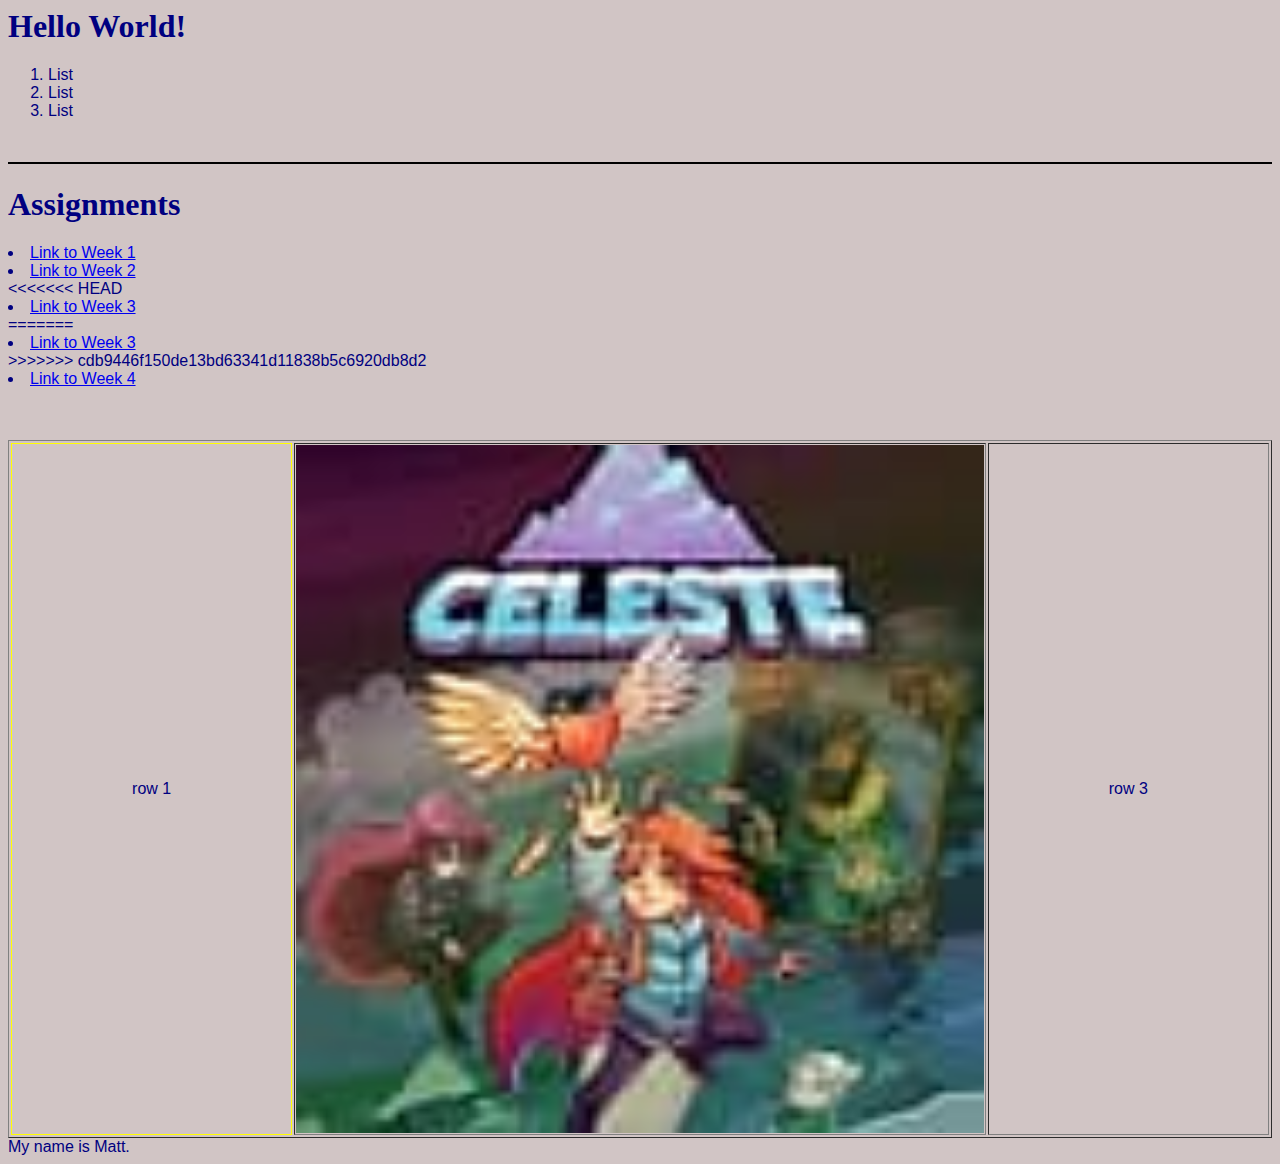
<file: index.html>
<html>
    <head>
        <title>Matt's Super Secret Site</title>
        <style type="text/css">
        body {font-family: Arial, Helvetica, sans-serif;
        background-color:rgb(209, 197, 197);
        color:navy;
        }
        h1 {font-family: 'Times New Roman', Times, serif;}
        </style>

    </head>

    <h1>Hello World!</h1>

    <!--ordered list-->
    <ol> 
        <li id="list1">List</li>
        <li id="list2">List</li>
        <li id="list3">List</li>
    </ol>
    <br> <!--line break-->
    <hr style="border:1px solid rgb(0, 0, 0);"> <!--horizontal rule-->
    
    <p style="width:500px;">
    <h1>Assignments</h1>
    <li><a href="week-1/index.html">Link to Week 1</a></li>
    <li><a href="week-2/index.html">Link to Week 2</a></li>
<<<<<<< HEAD
    <li><a href="week-3/index.html">Link to Week 3</a></li>
=======
    <li><a href="week-3/d1_assignment/index.html">Link to Week 3</a></li>
>>>>>>> cdb9446f150de13bd63341d11838b5c6920db8d2
    <li><a href="week-4/index.html">Link to Week 4</a></li>


    </p>
    <br><br>
    <table width="100%" border="1">
        <tr>
            <td align="center"  style="border:1px solid yellow;">
                row 1
            </td>
            <td>
                <p><img src="images/celeste.jpg" height=50% width=100%></p>

            </td>
            <td align="center">
                row 3
            </td>

        </tr>
    </table>
     

    My name is Matt.
</html>
</file>
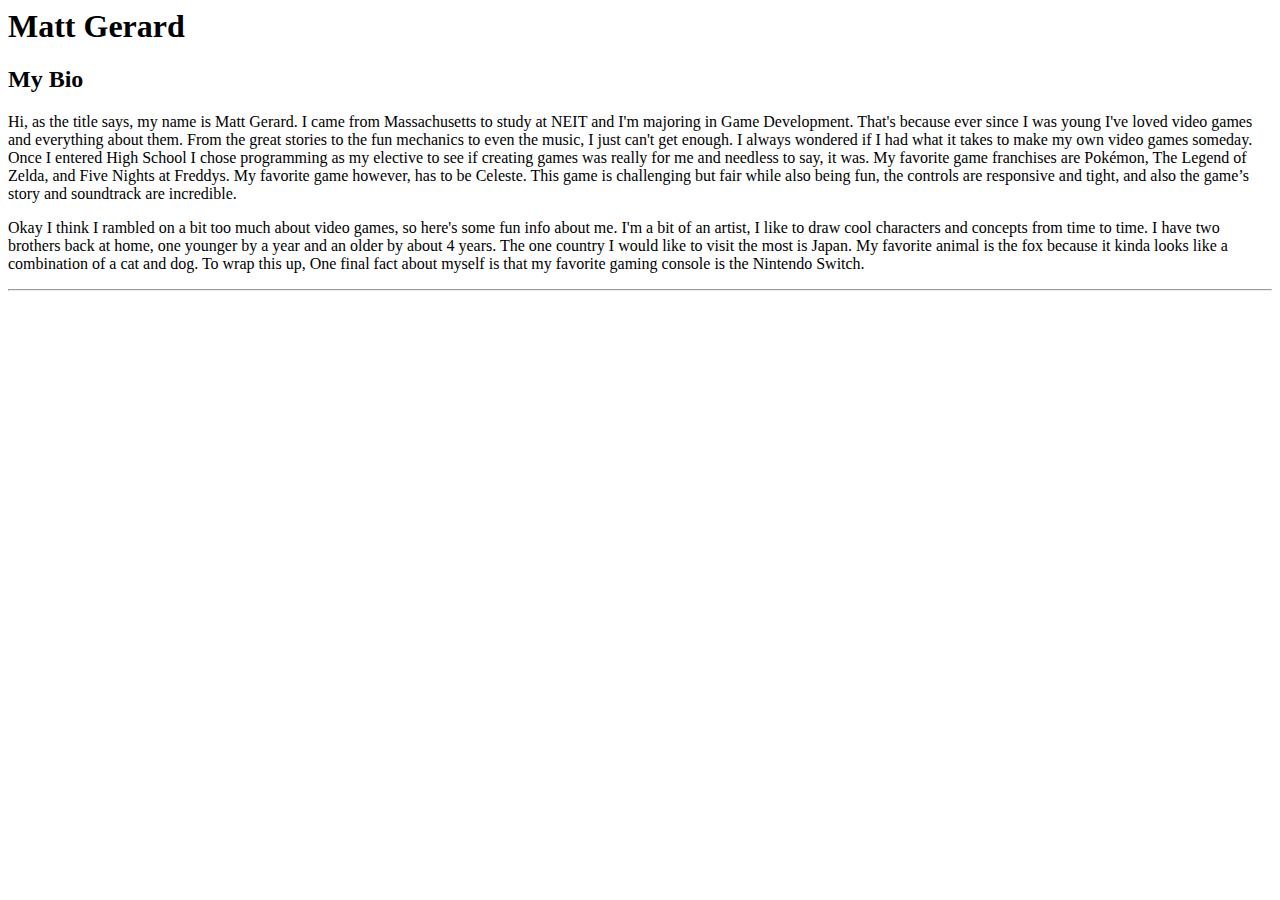
<file: w1/index.html>
<html>
    <h1>Matt Gerard</h1>
    <h2>My Bio</h2>
    <p> Hi, as the title says, my name is Matt Gerard.
        I came from Massachusetts to study at NEIT and I'm majoring in Game Development.
        That's because ever since I was young I've loved video games and everything about them.
        From the great stories to the fun mechanics to even the music, I just can't get enough.
        I always wondered if I had what it takes to make my own video games someday. 
        Once I entered High School I chose programming as my elective to see if creating games was really for me and needless to say, it was.
        My favorite game franchises are Pokémon, The Legend of Zelda, and Five Nights at Freddys.
        My favorite game however, has to be Celeste.
        This game is challenging but fair while also being fun, the controls are responsive and tight, and also the game’s story and soundtrack are incredible.
    </p>
    <p> Okay I think I rambled on a bit too much about video games, so here's some fun info about me.
        I'm a bit of an artist, I like to draw cool characters and concepts from time to time.
        I have two brothers back at home, one younger by a year and an older by about 4 years.
        The one country I would like to visit the most is Japan.
        My favorite animal is the fox because it kinda looks like a combination of a cat and dog.
        To wrap this up, One final fact about myself is that my favorite gaming console is the Nintendo Switch.
    </p>
    <hr>
</html>
</file>
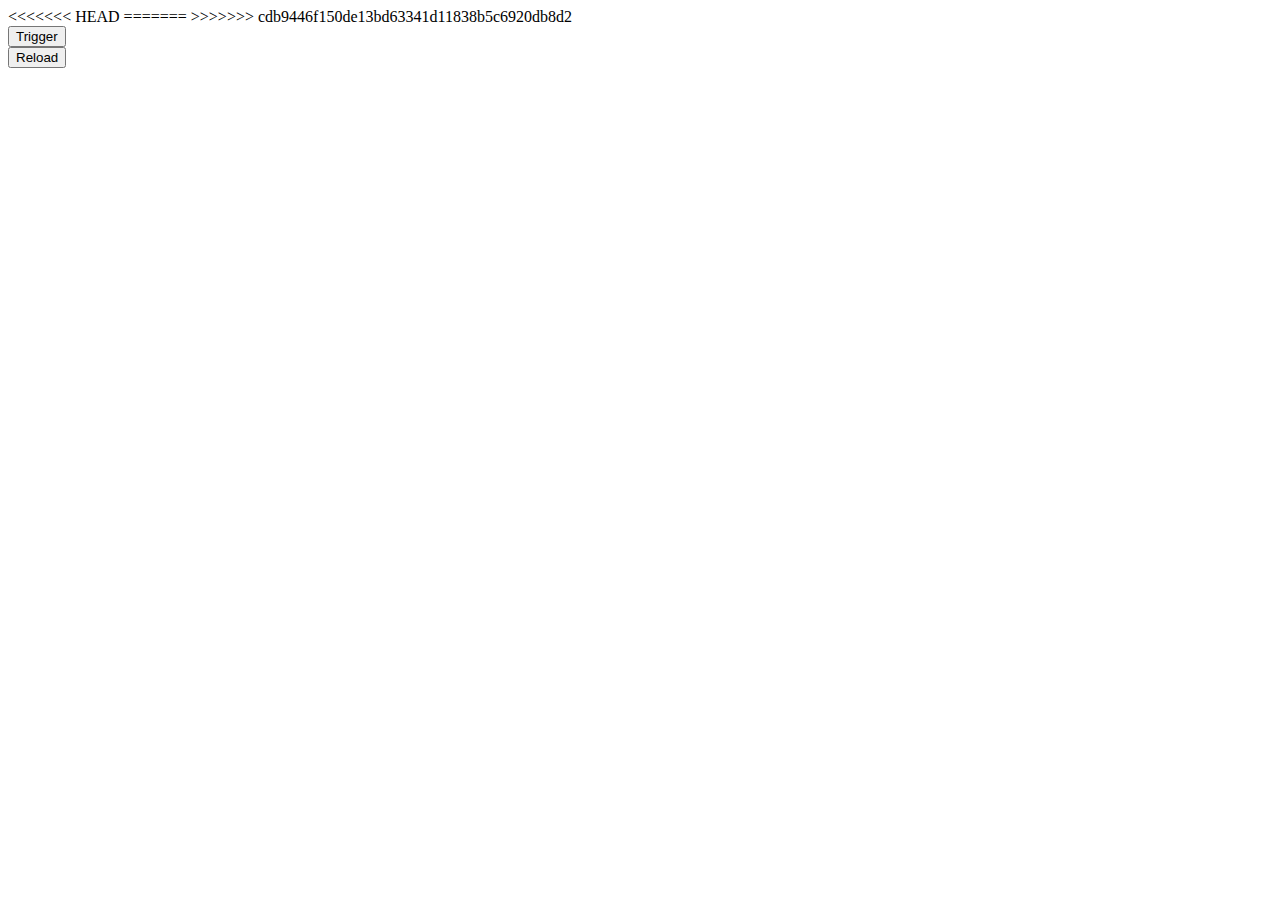
<file: week-2/index.html>
<!DOCTYPE html>
<html lang="en">
<head>
    <meta charset="UTF-8">
    <meta http-equiv="X-UA-Compatible" content="IE=edge">
    <meta name="viewport" content="width=device-width, initial-scale=1.0">
    <title>Week 2 Gun Program</title>
    <!--PUT YOUR NAME IN THE META TAG FOR AUTHOR-->
<<<<<<< HEAD
    <meta name="author" content="Matt Gerard">
=======
    <meta name="author" content="YOUR NAME GOES HERE">
>>>>>>> cdb9446f150de13bd63341d11838b5c6920db8d2
    <!--xxxxxxxxxxxxxxxxxxxxxxxxxxxxxxxxxxxxxxxx-->
    <meta name="description" content="Small programming assignment using events, variables, functions and conditional logic">
</head>
<body>
    <!--Main content of the site-->
    <div>
        <!--Control and output for the "shoot" functionality-->
        <div>
            <button id="trigger-button">Trigger</button>
            <span id="trigger-display"></span>
        </div>
        <!--Control and output for the "reload" functionality-->
        <div>
            <button id="reload-button">Reload</button>
            <span id="reload-display"></span>
        </div>
    </div>
    <script>
        /*-----------------------------------
        Project Description: 
        In this assignment you will write the code to make the following happen:
        1. Make the reload button clickable
        2. When it is clicked your inventory will lose ammo
        3. When it is clicked your gun will gain ammo
        4. The inventory should never drop below 0
        5. CHALLENGE: Can you make the correct number of ammo move from the inventory to the gun? For example if the ammo is at 4 and the max is 6 can you make only 2 subtract from inventory and add to ammo?
        6. Display the resulting numbers in the span tags.
        ------------------------------------*/

        //stores the <button> and <span> elements in variables by selecting the the elements by their id attribute. The # is used when referencing an element's id
        var triggerButton = document.querySelector(`#trigger-button`)
        var triggerDisplay = document.querySelector(`#trigger-display`)
        var reloadButton = document.querySelector(`#reload-button`)
        var reloadDisplay = document.querySelector(`#reload-display`)

        //Variables used to set up the gun and inventory values
        //Maximum amount of ammo the weapon can hold
        var max = 6
        //Amount of ammo currently loaded into the weapon
        var currentAmmo = max
        //Amount of ammo in the character's inventory
<<<<<<< HEAD
        var inventory = 12
        //Amount of ammo currently in the character's inventory
        var currentInventory = inventory


        //Changes the words between <span> and </span> for each span element
        triggerDisplay.innerHTML = `AMMO: ${currentAmmo} / 6`
        
        reloadDisplay.innerHTML = `INVENTORY: ${currentInventory} / 12`
=======
        var inventory = 10

        //Changes the words between <span> and </span> for each span element
        triggerDisplay.innerHTML = `AMMO: ${currentAmmo}`
        reloadDisplay.innerHTML = `INVENTORY: ${inventory}`
>>>>>>> cdb9446f150de13bd63341d11838b5c6920db8d2

        /*
        Adds functionality to the button so that when it is clicked it will execute the shoot function
        */
        triggerButton.addEventListener(`click`, shoot)

        /*
        When the shoot function is executed by a user/player clicking the trigger button:
         1. currentAmmo is subtracted by one
         2. if currentAmmo is less than zero, it is set back to zero
         3. The triggerDisplay text is updated to show the latest value for currentAmmo
         NOTE: the "event" placeholder variable in the parenthesis needs to be there for a function to work when it is executed by a  click or any other type of event listener.
        */
        function shoot(event)
        {
            currentAmmo--
            if(currentAmmo<0)
            {
                currentAmmo = 0;
            }
<<<<<<< HEAD
            triggerDisplay.innerHTML = `AMMO: ${currentAmmo} / 6`
=======
            triggerDisplay.innerHTML = `AMMO: ${currentAmmo}`
>>>>>>> cdb9446f150de13bd63341d11838b5c6920db8d2
        }

        /*------------------INSTRUCTIONS------------------
        Using the code above as a guide, try to make the reload button work below this comment.
        1. Add an event listener to it that calls a function when clicked
        2. Within the function do the following
            a. Subtract ammo from the inventory
            b. Add ammo to the currentAmmo
            d. Stop inventory from going into the negative numbers
            c. Display the result on in the reloadDisplay by changing it's innerHTML
            d. EXTRA CHALLENGE: Figure out how much ammo to load. This will require some math based on how much ammo has been expended and the maximum amount ammo the weapon can hold
        --------------------------------------------------*/
<<<<<<< HEAD

        /*
        Adds functionality to the button so that when it is clicked it will execute the reload function
        */        
        reloadButton.addEventListener(`click`, reload)

        function reload(event)
        {
            if(currentAmmo<max && currentInventory>0){
                currentInventory--;
                currentAmmo++;
            }
            
            triggerDisplay.innerHTML = `AMMO: ${currentAmmo} / 6`
            if(currentInventory<0)
            {
                currentInventory = 0;
            }
            reloadDisplay.innerHTML = `INVENTORY: ${currentInventory} / 12`

        }
=======
>>>>>>> cdb9446f150de13bd63341d11838b5c6920db8d2
    </script>
</body>
</html>
</file>
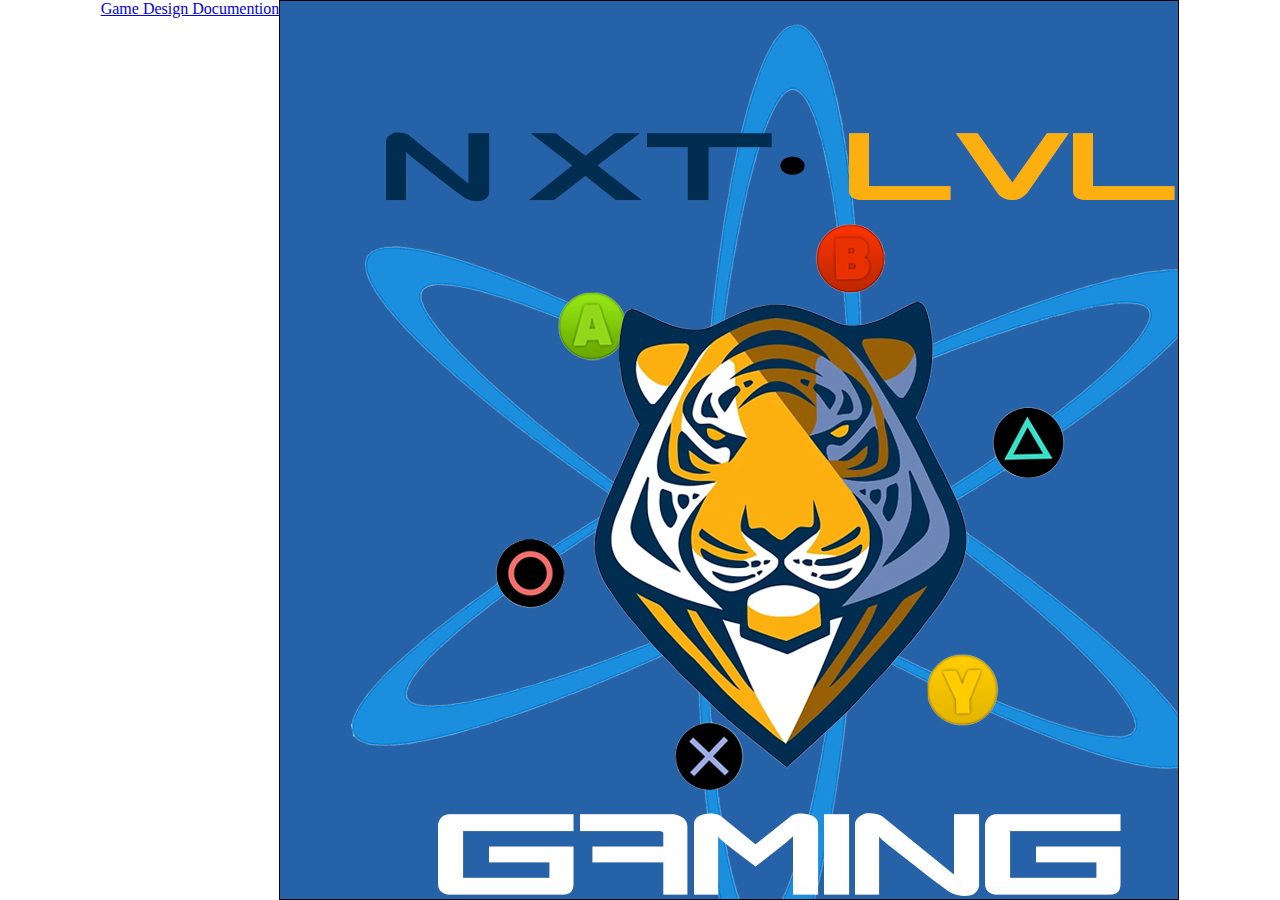
<file: week-5/index.html>
<!DOCTYPE html>
<html lang="en">
    <head>
            <meta charset="UTF-8">
            <meta name="viewport"content="width=device-width,initial-scale=1.0">
            <title>NXT-LVL Gaming logo</title>
            <link rel="stylesheet"href="styles.css">
    </head>
    <body>
        <a href="GameDocumention.html">Game Design Documention</a>
        <canvas id="myCanvas"width="1000"height="1000"></canvas>
        <scriptscr="script.js"></scriptscr>
    </body>
</html>
</file>
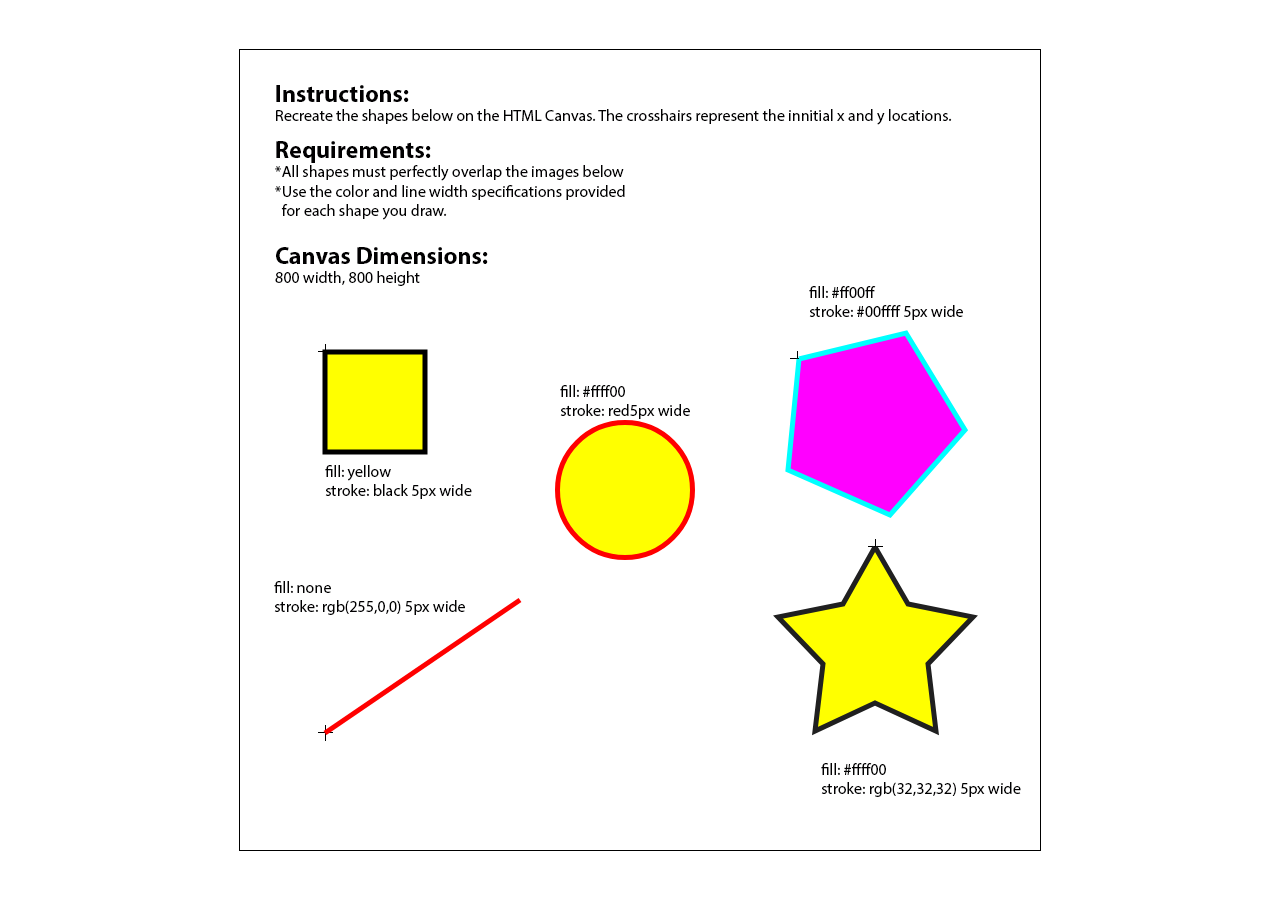
<file: week-3/d1_assignment/index.html>
<!DOCTYPE html>
<html lang="en">
<head>
    <meta charset="UTF-8">
    <meta name="viewport" content="width=device-width, initial-scale=1.0">
    <title>Week 3 Assignment 1 | Drawing Shapes</title>
    <link rel="stylesheet" href="style.css">
</head>
<body>
    <canvas id="myCanvas" width="800" height="800"></canvas>
    <script src="script.js"></script>
</body>
</html>
</file>
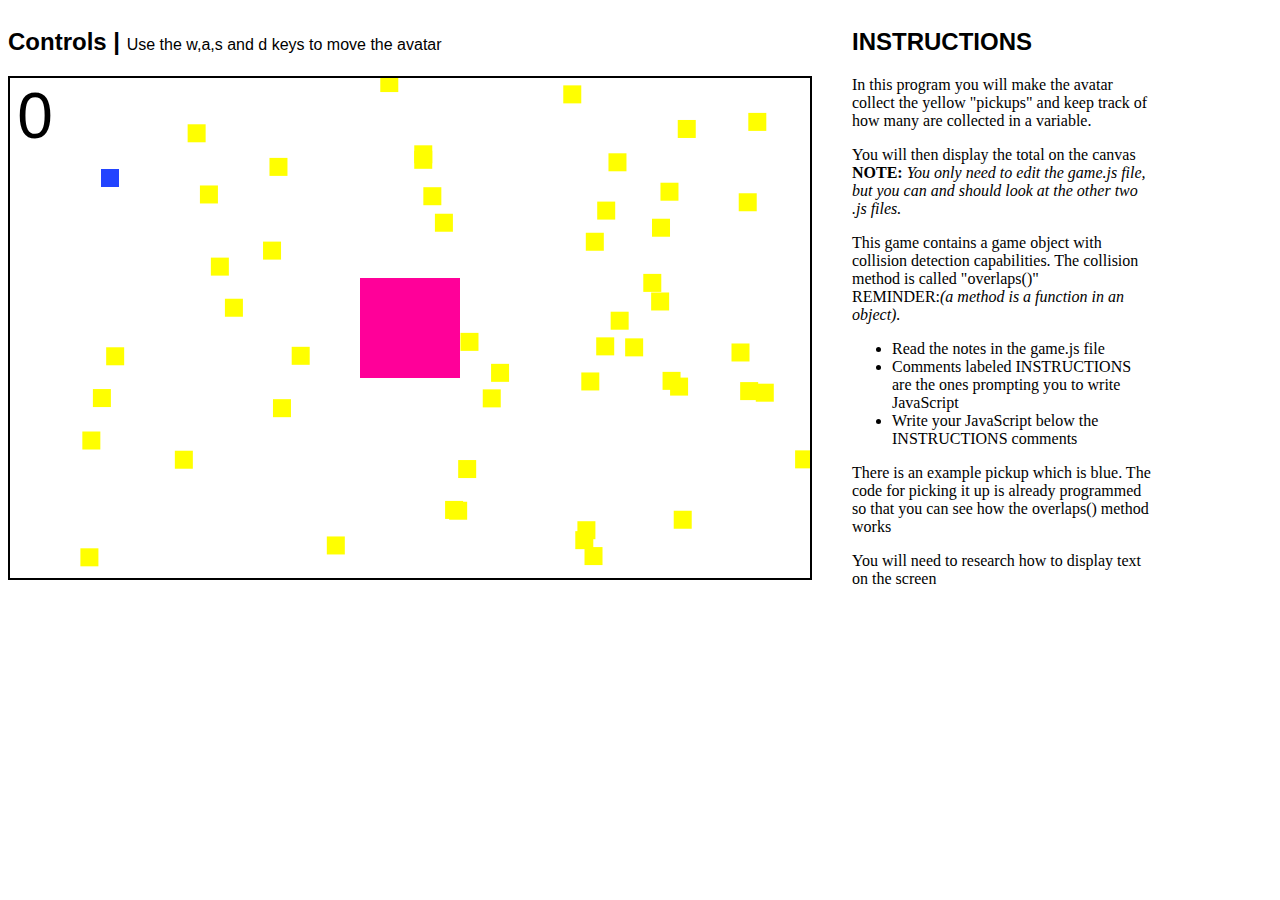
<file: week-4/w4_pickup/index.html>
<!DOCTYPE html>
<html lang="en">
<head>
    <meta charset="UTF-8">
    <meta http-equiv="X-UA-Compatible" content="IE=edge">
    <meta name="viewport" content="width=device-width, initial-scale=1.0">
    <link rel="stylesheet" href="css/style.css">
    <title>Car Game Files</title>
   
</head>
<body>
    <div>
        <h2>Controls | <span>Use the w,a,s and d keys to move the avatar</span></h2>
        <canvas width="800" height="500"></canvas>
    </div>
   
    <div id="instructions">
        <h2>INSTRUCTIONS</h2>
        <p>
            In this program you will make the avatar collect the yellow "pickups" and keep track of how many are collected in a variable.
        </p>
        <p>
            You will then display the total on the canvas<br>
            <b>NOTE:</b> <i>You only need to edit the game.js file, but you can and should look at the other two .js files.</i>
        </p>
        <p>
            This game contains a game object with collision detection capabilities.
            The collision method is called "overlaps()"<br>
            REMINDER:<i>(a method is a function in an object).</i><br>
        </p>
        <p>
            <ul>
                <li>Read the notes in the game.js file</li>
                <li>Comments labeled INSTRUCTIONS are the ones prompting you to write JavaScript</li>
                <li>Write your JavaScript below the INSTRUCTIONS comments</li>
            </ul>
        </p>
        <p>
            There is an example pickup which is blue. The code for picking it up is already programmed so that you can see how the overlaps() method works
        </p>
        <p>
            You will need to research how to display text on the screen
        </p>
    </div>
    <!--controls.js contains the keyboard events and variables for movement-->
    <script src="js/controls.js"></script>
    <!--GameObject.js contains the game object class we will use or all objects in the game-->
    <script src="js/GameObject.js"></script>
    <!--game.js is the game-->
    <script src="js/game.js"></script>
</body>
</html>
</file>
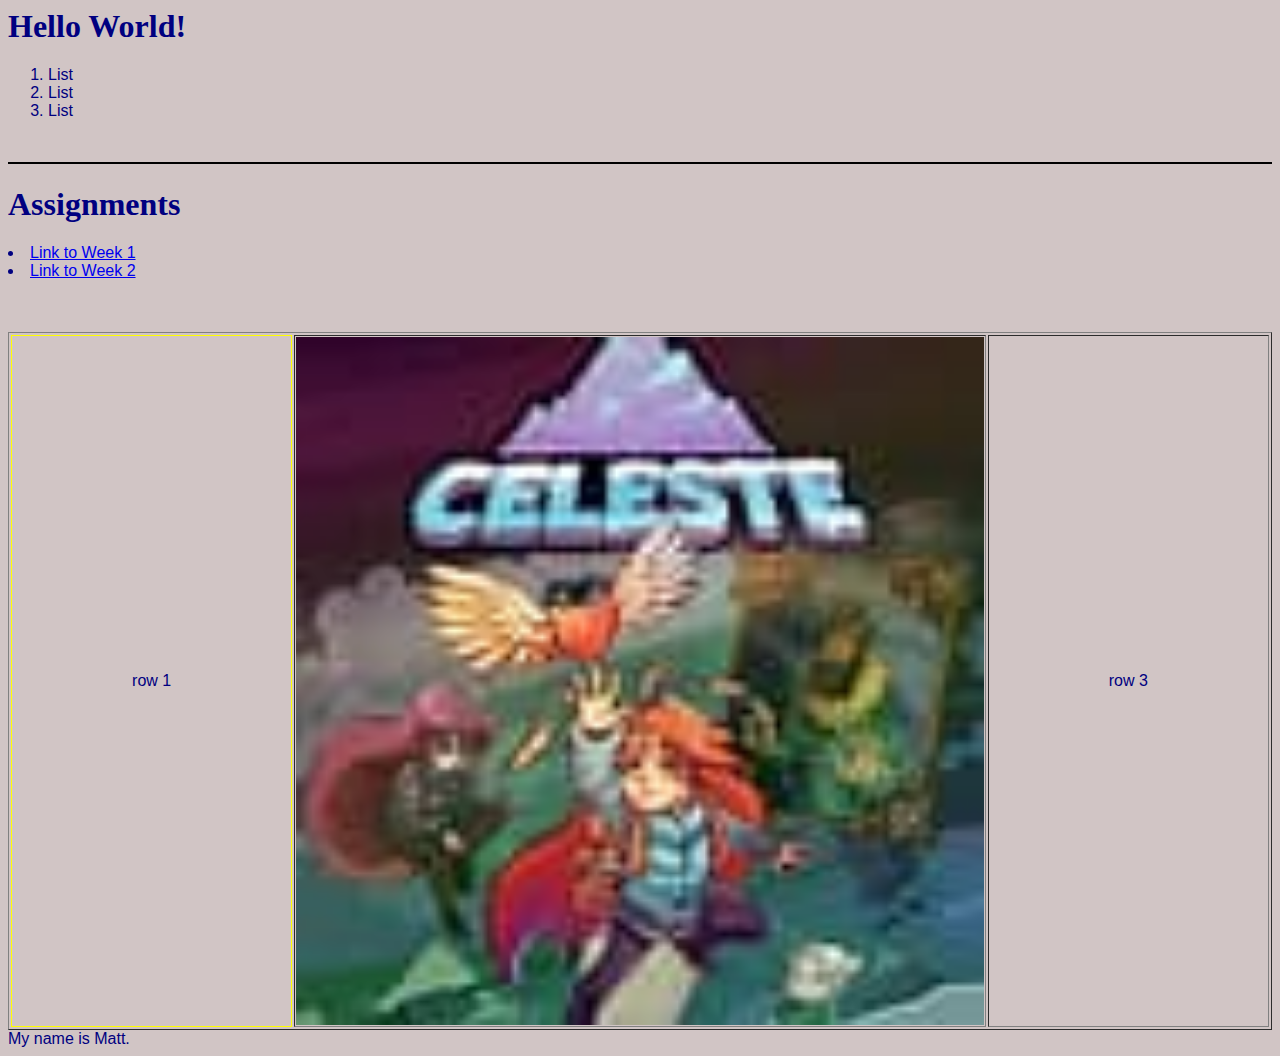
<file: index-Trashtop.html>
<html>
    <head>
        <title>Matt's Super Secret Site</title>
        <style type="text/css">
        body {font-family: Arial, Helvetica, sans-serif;
        background-color:rgb(209, 197, 197);
        color:navy;
        }
        h1 {font-family: 'Times New Roman', Times, serif;}
        </style>

    </head>

    <h1>Hello World!</h1>

    <!--ordered list-->
    <ol> 
        <li id="list1">List</li>
        <li id="list2">List</li>
        <li id="list3">List</li>
    </ol>
    <br> <!--line break-->
    <hr style="border:1px solid rgb(0, 0, 0);"> <!--horizontal rule-->
    
    <p style="width:500px;">
    <h1>Assignments</h1>
    <li><a href="week-1/index.html">Link to Week 1</a></li>
    <li><a href="week-2/index.html">Link to Week 2</a></li>

    </p>
    <br><br>
    <table width="100%" border="1">
        <tr>
            <td align="center"  style="border:1px solid yellow;">
                row 1
            </td>
            <td>
                <p><img src="images/celeste.jpg" height=50% width=100%></p>

            </td>
            <td align="center">
                row 3
            </td>

        </tr>
    </table>
     

    My name is Matt.
</html>
</file>
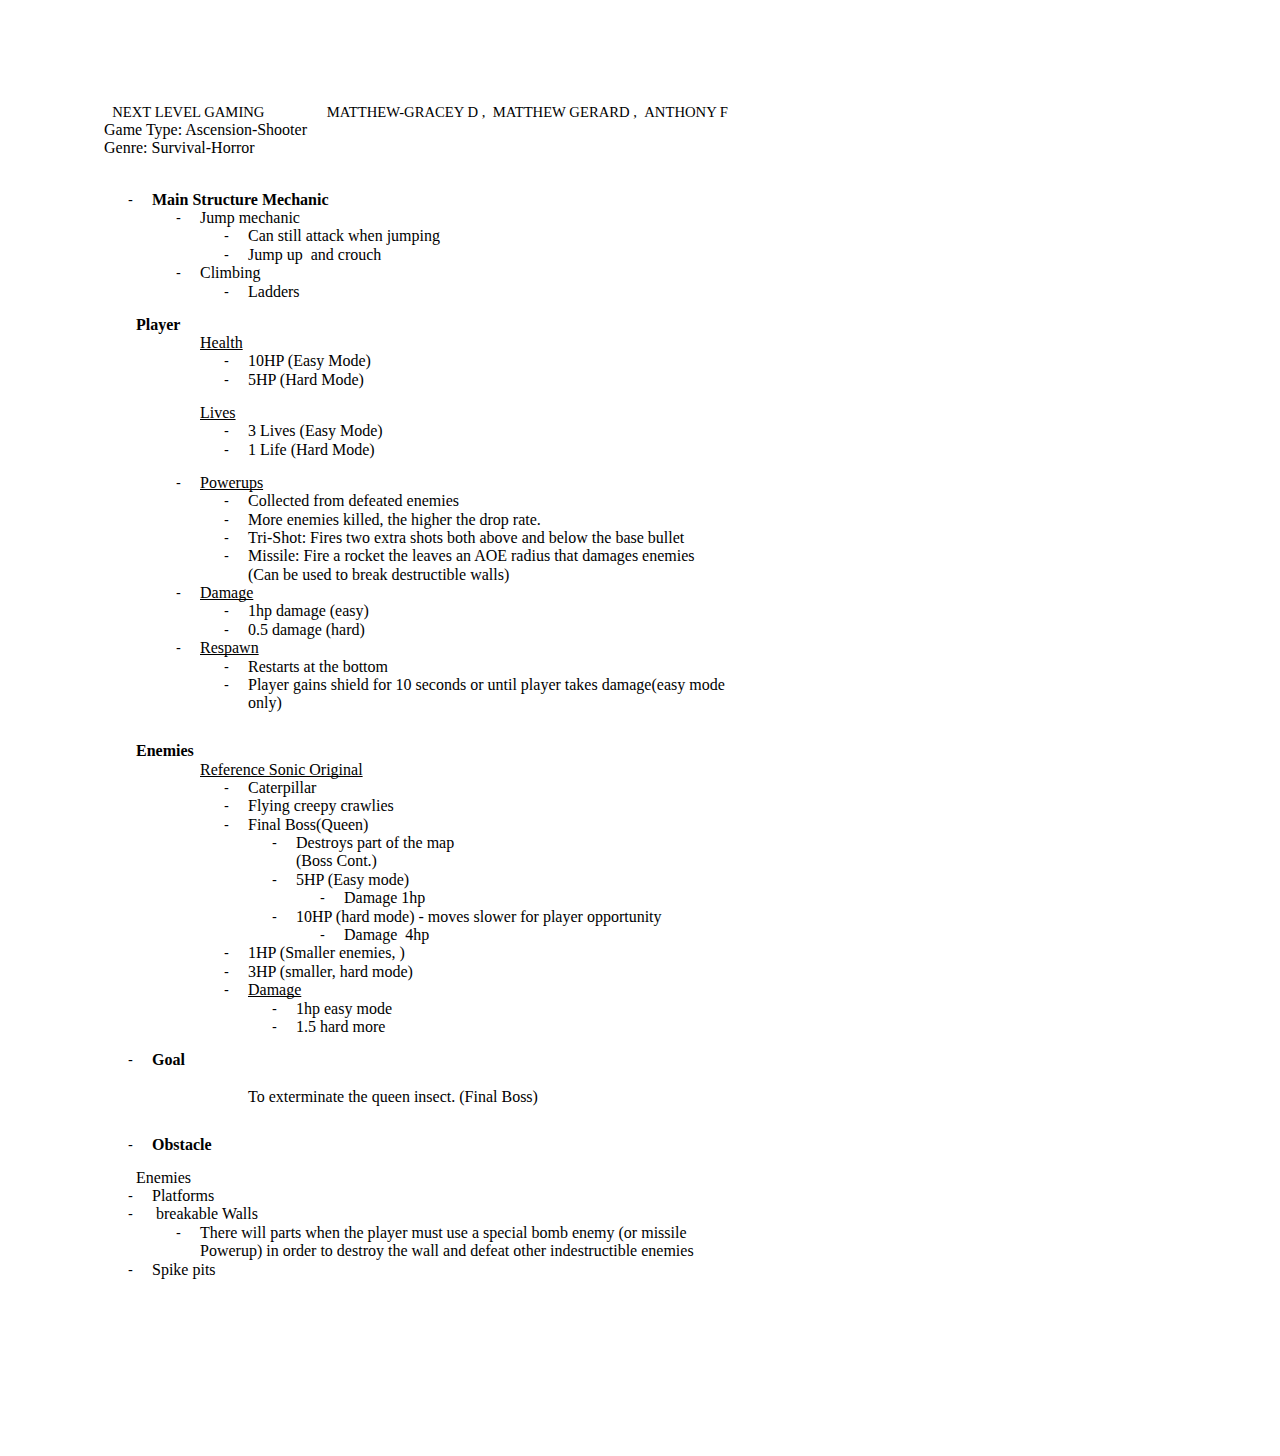
<file: week-5/Game Documentation/GameDocumentation.html>
<html><head><meta content="text/html; charset=UTF-8" http-equiv="content-type"><style type="text/css">@import url(https://themes.googleusercontent.com/fonts/css?kit=83sl0Ypxz7lryjRdaYZp1Q);.lst-kix_w41vrxvhjia-1>li:before{content:"-  "}.lst-kix_w41vrxvhjia-3>li:before{content:"-  "}.lst-kix_ldcqpeumfkqn-8>li:before{content:"-  "}.lst-kix_7wy0f5g9q79z-8>li:before{content:"-  "}.lst-kix_w41vrxvhjia-2>li:before{content:"-  "}.lst-kix_w41vrxvhjia-6>li:before{content:"-  "}.lst-kix_ldcqpeumfkqn-6>li:before{content:"-  "}ul.lst-kix_w41vrxvhjia-5{list-style-type:none}ul.lst-kix_w41vrxvhjia-6{list-style-type:none}.lst-kix_ldcqpeumfkqn-5>li:before{content:"-  "}.lst-kix_ldcqpeumfkqn-7>li:before{content:"-  "}ul.lst-kix_w41vrxvhjia-7{list-style-type:none}.lst-kix_w41vrxvhjia-5>li:before{content:"-  "}ul.lst-kix_w41vrxvhjia-8{list-style-type:none}ul.lst-kix_w41vrxvhjia-1{list-style-type:none}ul.lst-kix_w41vrxvhjia-2{list-style-type:none}ul.lst-kix_w41vrxvhjia-3{list-style-type:none}.lst-kix_w41vrxvhjia-4>li:before{content:"-  "}ul.lst-kix_w41vrxvhjia-4{list-style-type:none}.lst-kix_7wy0f5g9q79z-2>li:before{content:"-  "}.lst-kix_7wy0f5g9q79z-3>li:before{content:"-  "}ul.lst-kix_w41vrxvhjia-0{list-style-type:none}.lst-kix_7wy0f5g9q79z-4>li:before{content:"-  "}.lst-kix_7wy0f5g9q79z-6>li:before{content:"-  "}.lst-kix_7wy0f5g9q79z-7>li:before{content:"-  "}.lst-kix_7wy0f5g9q79z-5>li:before{content:"-  "}.lst-kix_w41vrxvhjia-0>li:before{content:"-  "}.lst-kix_x9arance2nzd-2>li:before{content:"-  "}.lst-kix_x9arance2nzd-0>li:before{content:"-  "}.lst-kix_x9arance2nzd-4>li:before{content:"-  "}.lst-kix_x9arance2nzd-3>li:before{content:"-  "}.lst-kix_7wy0f5g9q79z-1>li:before{content:"-  "}.lst-kix_x9arance2nzd-1>li:before{content:"-  "}.lst-kix_7wy0f5g9q79z-0>li:before{content:"-  "}ul.lst-kix_x9arance2nzd-3{list-style-type:none}ul.lst-kix_x9arance2nzd-2{list-style-type:none}ul.lst-kix_x9arance2nzd-5{list-style-type:none}ul.lst-kix_x9arance2nzd-4{list-style-type:none}ul.lst-kix_x9arance2nzd-7{list-style-type:none}ul.lst-kix_x9arance2nzd-6{list-style-type:none}ul.lst-kix_x9arance2nzd-8{list-style-type:none}ul.lst-kix_7wy0f5g9q79z-2{list-style-type:none}ul.lst-kix_7wy0f5g9q79z-3{list-style-type:none}ul.lst-kix_7wy0f5g9q79z-4{list-style-type:none}ul.lst-kix_7wy0f5g9q79z-5{list-style-type:none}ul.lst-kix_7wy0f5g9q79z-6{list-style-type:none}ul.lst-kix_7wy0f5g9q79z-7{list-style-type:none}ul.lst-kix_x9arance2nzd-1{list-style-type:none}ul.lst-kix_7wy0f5g9q79z-8{list-style-type:none}ul.lst-kix_x9arance2nzd-0{list-style-type:none}.lst-kix_x9arance2nzd-8>li:before{content:"-  "}.lst-kix_x9arance2nzd-7>li:before{content:"-  "}.lst-kix_x9arance2nzd-6>li:before{content:"-  "}.lst-kix_x9arance2nzd-5>li:before{content:"-  "}ul.lst-kix_ldcqpeumfkqn-8{list-style-type:none}ul.lst-kix_ldcqpeumfkqn-6{list-style-type:none}ul.lst-kix_ldcqpeumfkqn-7{list-style-type:none}.lst-kix_6q9mrlb8y2oj-0>li:before{content:"-  "}ul.lst-kix_6q9mrlb8y2oj-8{list-style-type:none}ul.lst-kix_ldcqpeumfkqn-4{list-style-type:none}ul.lst-kix_6q9mrlb8y2oj-7{list-style-type:none}ul.lst-kix_ldcqpeumfkqn-5{list-style-type:none}ul.lst-kix_6q9mrlb8y2oj-6{list-style-type:none}ul.lst-kix_ldcqpeumfkqn-2{list-style-type:none}ul.lst-kix_6q9mrlb8y2oj-5{list-style-type:none}ul.lst-kix_ldcqpeumfkqn-3{list-style-type:none}.lst-kix_6q9mrlb8y2oj-2>li:before{content:"-  "}.lst-kix_6q9mrlb8y2oj-3>li:before{content:"-  "}ul.lst-kix_6q9mrlb8y2oj-4{list-style-type:none}ul.lst-kix_ldcqpeumfkqn-0{list-style-type:none}ul.lst-kix_6q9mrlb8y2oj-3{list-style-type:none}ul.lst-kix_ldcqpeumfkqn-1{list-style-type:none}ul.lst-kix_6q9mrlb8y2oj-2{list-style-type:none}ul.lst-kix_6q9mrlb8y2oj-1{list-style-type:none}ul.lst-kix_6q9mrlb8y2oj-0{list-style-type:none}.lst-kix_6q9mrlb8y2oj-1>li:before{content:"-  "}li.li-bullet-0:before{margin-left:-18pt;white-space:nowrap;display:inline-block;min-width:18pt}.lst-kix_ldcqpeumfkqn-2>li:before{content:"-  "}.lst-kix_6q9mrlb8y2oj-6>li:before{content:"-  "}.lst-kix_6q9mrlb8y2oj-7>li:before{content:"-  "}.lst-kix_ldcqpeumfkqn-1>li:before{content:"-  "}.lst-kix_ldcqpeumfkqn-3>li:before{content:"-  "}.lst-kix_ldcqpeumfkqn-0>li:before{content:"-  "}.lst-kix_ldcqpeumfkqn-4>li:before{content:"-  "}.lst-kix_6q9mrlb8y2oj-4>li:before{content:"-  "}.lst-kix_6q9mrlb8y2oj-8>li:before{content:"-  "}ul.lst-kix_7wy0f5g9q79z-0{list-style-type:none}ul.lst-kix_7wy0f5g9q79z-1{list-style-type:none}.lst-kix_w41vrxvhjia-7>li:before{content:"-  "}.lst-kix_6q9mrlb8y2oj-5>li:before{content:"-  "}.lst-kix_w41vrxvhjia-8>li:before{content:"-  "}ol{margin:0;padding:0}table td,table th{padding:0}.c8{-webkit-text-decoration-skip:none;color:#000000;font-weight:400;text-decoration:underline;vertical-align:baseline;text-decoration-skip-ink:none;font-size:12pt;font-family:"Georgia";font-style:normal}.c1{margin-left:72pt;padding-top:0pt;padding-left:0pt;padding-bottom:0pt;line-height:1.15;orphans:2;widows:2;text-align:left}.c2{margin-left:108pt;padding-top:0pt;padding-left:0pt;padding-bottom:0pt;line-height:1.15;orphans:2;widows:2;text-align:left}.c7{margin-left:36pt;padding-top:0pt;padding-bottom:0pt;line-height:1.15;orphans:2;widows:2;text-align:left;height:11pt}.c0{margin-left:144pt;padding-top:0pt;padding-left:0pt;padding-bottom:0pt;line-height:1.15;orphans:2;widows:2;text-align:left}.c4{margin-left:72pt;padding-top:0pt;text-indent:36pt;padding-bottom:0pt;line-height:1.15;orphans:2;widows:2;text-align:left}.c11{color:#000000;font-weight:400;text-decoration:none;vertical-align:baseline;font-size:11pt;font-family:"Comfortaa";font-style:normal}.c3{color:#000000;font-weight:400;text-decoration:none;vertical-align:baseline;font-size:12pt;font-family:"Georgia";font-style:normal}.c6{color:#000000;font-weight:700;text-decoration:none;vertical-align:baseline;font-size:12pt;font-family:"Georgia";font-style:normal}.c13{padding-top:0pt;padding-bottom:0pt;line-height:1.15;orphans:2;widows:2;text-align:right}.c9{padding-top:0pt;padding-bottom:0pt;line-height:1.15;orphans:2;widows:2;text-align:left}.c18{background-color:#ffffff;max-width:468pt;padding:72pt 72pt 72pt 72pt}.c12{font-size:12pt;font-family:"Georgia";font-weight:400}.c5{padding:0;margin:0}.c14{margin-left:72pt;height:11pt}.c17{margin-left:180pt;padding-left:0pt}.c15{margin-left:36pt;padding-left:0pt}.c16{height:11pt}.c10{margin-left:144pt}.c19{margin-left:72pt}.title{padding-top:0pt;color:#000000;font-size:26pt;padding-bottom:3pt;font-family:"Arial";line-height:1.15;page-break-after:avoid;orphans:2;widows:2;text-align:left}.subtitle{padding-top:0pt;color:#666666;font-size:15pt;padding-bottom:16pt;font-family:"Arial";line-height:1.15;page-break-after:avoid;orphans:2;widows:2;text-align:left}li{color:#000000;font-size:11pt;font-family:"Arial"}p{margin:0;color:#000000;font-size:11pt;font-family:"Arial"}h1{padding-top:20pt;color:#000000;font-size:20pt;padding-bottom:6pt;font-family:"Arial";line-height:1.15;page-break-after:avoid;orphans:2;widows:2;text-align:left}h2{padding-top:18pt;color:#000000;font-size:16pt;padding-bottom:6pt;font-family:"Arial";line-height:1.15;page-break-after:avoid;orphans:2;widows:2;text-align:left}h3{padding-top:16pt;color:#434343;font-size:14pt;padding-bottom:4pt;font-family:"Arial";line-height:1.15;page-break-after:avoid;orphans:2;widows:2;text-align:left}h4{padding-top:14pt;color:#666666;font-size:12pt;padding-bottom:4pt;font-family:"Arial";line-height:1.15;page-break-after:avoid;orphans:2;widows:2;text-align:left}h5{padding-top:12pt;color:#666666;font-size:11pt;padding-bottom:4pt;font-family:"Arial";line-height:1.15;page-break-after:avoid;orphans:2;widows:2;text-align:left}h6{padding-top:12pt;color:#666666;font-size:11pt;padding-bottom:4pt;font-family:"Arial";line-height:1.15;page-break-after:avoid;font-style:italic;orphans:2;widows:2;text-align:left}</style></head><body class="c18 doc-content"><div><p class="c13"><span class="c11">NEXT LEVEL GAMING &nbsp;&nbsp;&nbsp;&nbsp;&nbsp;&nbsp;&nbsp;&nbsp;&nbsp;&nbsp;&nbsp;&nbsp;&nbsp;&nbsp;&nbsp;&nbsp;MATTHEW-GRACEY D , &nbsp;MATTHEW GERARD , &nbsp;ANTHONY F</span></p></div><p class="c9"><span class="c3">Game Type: Ascension-Shooter</span></p><p class="c9"><span class="c3">Genre: Survival-Horror</span></p><p class="c9 c16"><span class="c3"></span></p><p class="c9"><span class="c3">&nbsp;&nbsp;&nbsp;&nbsp;&nbsp;&nbsp;&nbsp;&nbsp;</span></p><ul class="c5 lst-kix_6q9mrlb8y2oj-0 start"><li class="c9 c15 li-bullet-0"><span class="c6">Main Structure Mechanic</span></li></ul><ul class="c5 lst-kix_6q9mrlb8y2oj-1 start"><li class="c1 li-bullet-0"><span class="c3">Jump mechanic</span></li></ul><ul class="c5 lst-kix_6q9mrlb8y2oj-2 start"><li class="c2 li-bullet-0"><span class="c3">Can still attack when jumping </span></li><li class="c2 li-bullet-0"><span class="c3">Jump up &nbsp;and crouch</span></li></ul><ul class="c5 lst-kix_6q9mrlb8y2oj-1"><li class="c1 li-bullet-0"><span class="c3">Climbing</span></li></ul><ul class="c5 lst-kix_6q9mrlb8y2oj-2 start"><li class="c2 li-bullet-0"><span class="c3">Ladders</span></li></ul><p class="c9 c14"><span class="c3"></span></p><p class="c9"><span class="c12">&nbsp;&nbsp;&nbsp;&nbsp;&nbsp;&nbsp;&nbsp;&nbsp;</span><span class="c6">Player</span></p><p class="c9 c19"><span class="c8">Health</span></p><ul class="c5 lst-kix_ldcqpeumfkqn-1 start"><li class="c2 li-bullet-0"><span class="c3">10HP (Easy Mode)</span></li><li class="c2 li-bullet-0"><span class="c3">5HP (Hard Mode)</span></li></ul><p class="c9 c16"><span class="c3"></span></p><p class="c9 c19"><span class="c8">Lives</span></p><ul class="c5 lst-kix_ldcqpeumfkqn-1"><li class="c2 li-bullet-0"><span class="c3">3 Lives (Easy Mode)</span></li><li class="c2 li-bullet-0"><span class="c3">1 Life (Hard Mode)</span></li></ul><p class="c9 c16"><span class="c3"></span></p><ul class="c5 lst-kix_ldcqpeumfkqn-0 start"><li class="c1 li-bullet-0"><span class="c8">Powerups</span></li></ul><ul class="c5 lst-kix_ldcqpeumfkqn-1 start"><li class="c2 li-bullet-0"><span class="c3">Collected from defeated enemies</span></li><li class="c2 li-bullet-0"><span class="c3">More enemies killed, the higher the drop rate.</span></li><li class="c2 li-bullet-0"><span class="c3">Tri-Shot: Fires two extra shots both above and below the base bullet</span></li><li class="c2 li-bullet-0"><span class="c3">Missile: Fire a rocket the leaves an AOE radius that damages enemies (Can be used to break destructible walls)</span></li></ul><ul class="c5 lst-kix_ldcqpeumfkqn-0"><li class="c1 li-bullet-0"><span class="c8">Damage</span></li></ul><ul class="c5 lst-kix_ldcqpeumfkqn-1 start"><li class="c2 li-bullet-0"><span class="c3">1hp damage (easy)</span></li><li class="c2 li-bullet-0"><span class="c3">0.5 damage (hard)</span></li></ul><ul class="c5 lst-kix_ldcqpeumfkqn-0"><li class="c1 li-bullet-0"><span class="c8">Respawn</span></li></ul><ul class="c5 lst-kix_ldcqpeumfkqn-1 start"><li class="c2 li-bullet-0"><span class="c3">Restarts at the bottom</span></li><li class="c2 li-bullet-0"><span class="c12">Player gains shield for 10 seconds or until player takes damage(easy mode only)</span></li></ul><p class="c9 c16"><span class="c3"></span></p><p class="c9 c16"><span class="c3"></span></p><p class="c9"><span class="c12">&nbsp;&nbsp;&nbsp;&nbsp;&nbsp;&nbsp;&nbsp;&nbsp;</span><span class="c6">Enemies</span></p><p class="c9 c19"><span class="c8">Reference Sonic Original </span></p><ul class="c5 lst-kix_x9arance2nzd-0 start"><li class="c2 li-bullet-0"><span class="c3">Caterpillar </span></li><li class="c2 li-bullet-0"><span class="c3">Flying creepy crawlies </span></li><li class="c2 li-bullet-0"><span class="c3">Final Boss(Queen)</span></li></ul><ul class="c5 lst-kix_x9arance2nzd-1 start"><li class="c0 li-bullet-0"><span class="c3">Destroys part of the map</span></li></ul><p class="c9 c10"><span class="c3">(Boss Cont.)</span></p><ul class="c5 lst-kix_x9arance2nzd-1"><li class="c0 li-bullet-0"><span class="c3">5HP (Easy mode)</span></li></ul><ul class="c5 lst-kix_x9arance2nzd-2 start"><li class="c9 c17 li-bullet-0"><span class="c3">Damage 1hp</span></li></ul><ul class="c5 lst-kix_x9arance2nzd-1"><li class="c0 li-bullet-0"><span class="c3">10HP (hard mode) - moves slower for player opportunity </span></li></ul><ul class="c5 lst-kix_x9arance2nzd-2 start"><li class="c9 c17 li-bullet-0"><span class="c3">Damage &nbsp;4hp </span></li></ul><ul class="c5 lst-kix_x9arance2nzd-0"><li class="c2 li-bullet-0"><span class="c3">1HP (Smaller enemies, )</span></li><li class="c2 li-bullet-0"><span class="c3">3HP (smaller, hard mode)</span></li><li class="c2 li-bullet-0"><span class="c8">Damage </span></li></ul><ul class="c5 lst-kix_x9arance2nzd-1 start"><li class="c0 li-bullet-0"><span class="c3">1hp easy mode</span></li><li class="c0 li-bullet-0"><span class="c3">1.5 hard more</span></li></ul><p class="c9 c16"><span class="c3"></span></p><ul class="c5 lst-kix_6q9mrlb8y2oj-0"><li class="c9 c15 li-bullet-0"><span class="c6">Goal</span></li></ul><p class="c9"><span class="c3">&nbsp;&nbsp;&nbsp;&nbsp;&nbsp;&nbsp;&nbsp;&nbsp;&nbsp;&nbsp;&nbsp;&nbsp;&nbsp;&nbsp;&nbsp;&nbsp;</span></p><p class="c4"><span class="c3">To exterminate the queen insect. (Final Boss)</span></p><p class="c9 c16"><span class="c3"></span></p><p class="c9 c16"><span class="c3"></span></p><ul class="c5 lst-kix_6q9mrlb8y2oj-0"><li class="c9 c15 li-bullet-0"><span class="c6">Obstacle </span></li></ul><p class="c9 c16"><span class="c3"></span></p><p class="c9"><span class="c3">&nbsp;&nbsp;&nbsp;&nbsp;&nbsp;&nbsp;&nbsp;&nbsp;Enemies</span></p><ul class="c5 lst-kix_w41vrxvhjia-0 start"><li class="c9 c15 li-bullet-0"><span class="c3">Platforms</span></li><li class="c9 c15 li-bullet-0"><span class="c3">&nbsp;breakable Walls</span></li></ul><ul class="c5 lst-kix_w41vrxvhjia-1 start"><li class="c1 li-bullet-0"><span class="c3">There will parts when the player must use a special bomb enemy (or missile Powerup) in order to destroy the wall and defeat other indestructible enemies </span></li></ul><ul class="c5 lst-kix_w41vrxvhjia-0"><li class="c9 c15 li-bullet-0"><span class="c3">Spike pits</span></li></ul><p class="c7"><span class="c3"></span></p><p class="c7"><span class="c3"></span></p><p class="c9 c16"><span class="c3"></span></p><p class="c9 c16"><span class="c3"></span></p><p class="c9 c16"><span class="c3"></span></p></body></html>
</file>
<file: week-5/styles.css>
html,body{
    margin: 0;
    height: 100%;
}
body{
    display: flex;
    justify-content: center;
    align-content: center;
}
canvas{
    border: 1px solid black;
    background-image: url(images/NXTLVLGaming.png);
}
</file>
<file: week-3/d1_assignment/style.css>
html,body{
    margin:0;
    height:100%;
}
body{
    display:flex;
    justify-content: center;
    align-items: center;
}
canvas{
    border:1px solid black;
    background-image:url(images/shapes.png);
}
</file>
<file: week-4/w4_pickup/css/style.css>
body{
    /*
       Centers the canvas
    */
    display:flex;
    justify-content: flex-start;
    align-items: flex-start;
}
canvas{
    border:2px solid black;
    /*
        !IMPORTANT! Change the source of this image
        
        NOTE: it should only require you to change the file name not the path. 
        NOTE: This path uses ../ to navigate up one level into the root folder where the "images" folder is located.
    */
    /*background-image: url(../images/mrt.jpg);*/
}
#instructions{
    width:300px;
    padding:0 20px 20px 20px;
    margin-left: 20px;
}
h2{
    font-family:Arial, Helvetica, sans-serif;
}
h2 span{
    font-family:Arial, Helvetica, sans-serif;
    font-size:16px;
    font-weight:normal;
}

.game-img{
    /*
       hides all html <img> tags
    */
    display:none;
}
</file>
